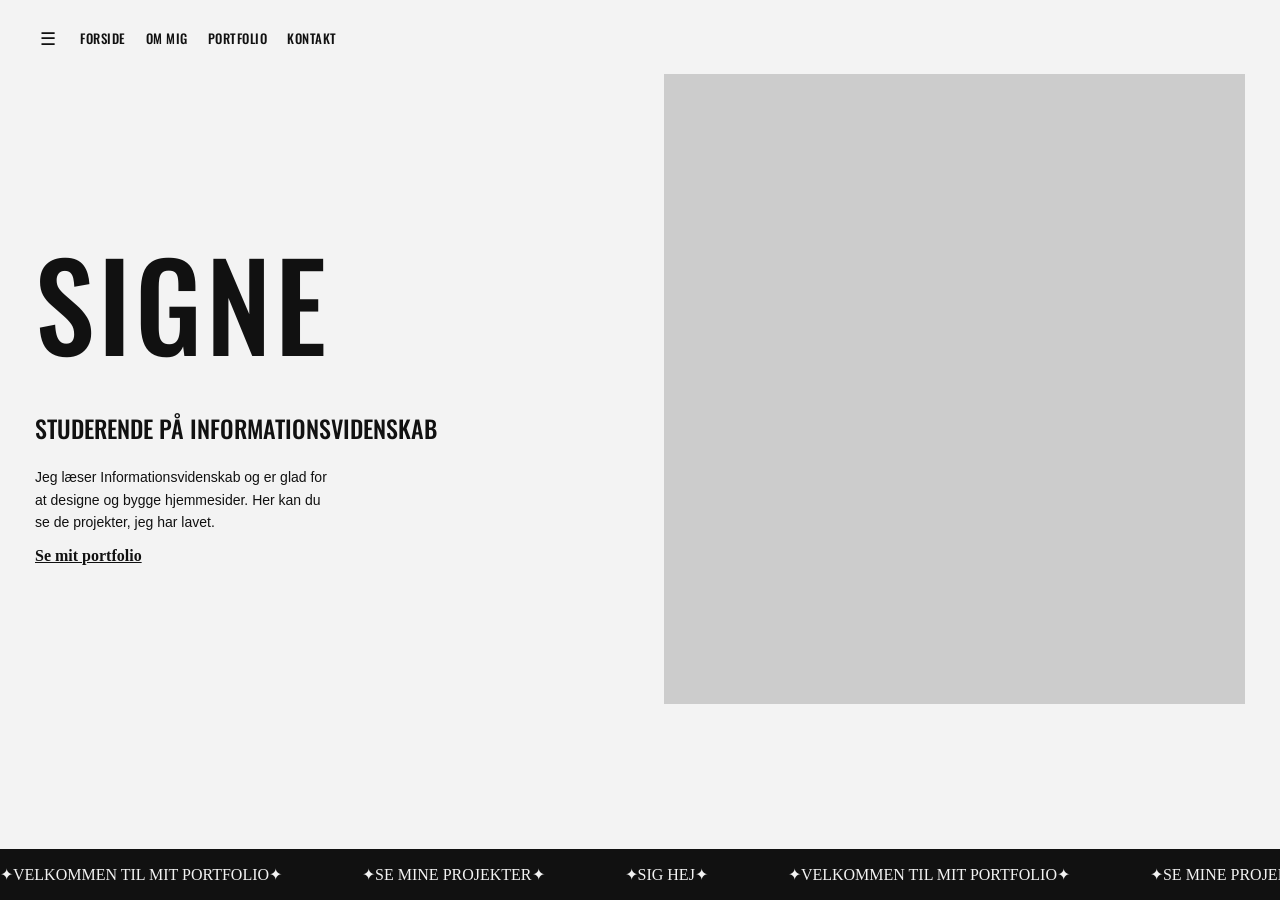
<file: index.html>
<!DOCTYPE html>
<html lang="da">

<head>
    <meta charset="UTF-8">
    <meta name="viewport" content="width=device-width, initial-scale=1.0">
    <title>Signejustesenkarlsen</title>
    <link rel="stylesheet" href="css/style.css">
</head>

<body>
    <nav>
        <span class="menu-ikon">☰</span>
        <ul>
            <li><a href="index.html">Forside</a></li>
            <li><a href="om-mig.html">Om mig</a></li>
            <li><a href="portfolio.html">Portfolio</a></li>
            <li><a href="kontakt.html">Kontakt</a></li>
        </ul>
    </nav>
    <main class="forside">
        <div class="forside-tekst">
            <h1>SIGNE</h1>

            <h2>Studerende på Informationsvidenskab</h2>

            <p>Jeg læser Informationsvidenskab og er glad for at designe og bygge hjemmesider. Her kan du se de
                projekter, jeg har lavet.</p>

            <a href="portfolio.html" class="knap">Se mit portfolio</a>
        </div>

        <div class="forside-billede"></div>

    </main>

    <div id="tekst">
        <p id="bannertekst">
            <span>✦VELKOMMEN TIL MIT PORTFOLIO✦</span>
            <span>✦SE MINE PROJEKTER✦</span>
            <span>✦SIG HEJ✦</span>
            <span>✦VELKOMMEN TIL MIT PORTFOLIO✦</span>
            <span>✦SE MINE PROJEKTER✦</span>
            <span>✦SIG HEJ✦</span>
            <span>✦VELKOMMEN TIL MIT PORTFOLIO✦</span>
            <span>✦SE MINE PROJEKTER✦</span>
            <span>✦SIG HEJ✦</span>
            <span>✦VELKOMMEN TIL MIT PORTFOLIO✦</span>
            <span>✦SE MINE PROJEKTER✦</span>
            <span>✦SIG HEJ✦</span>
        </p>
    </div>

</body>

</html>
</file>
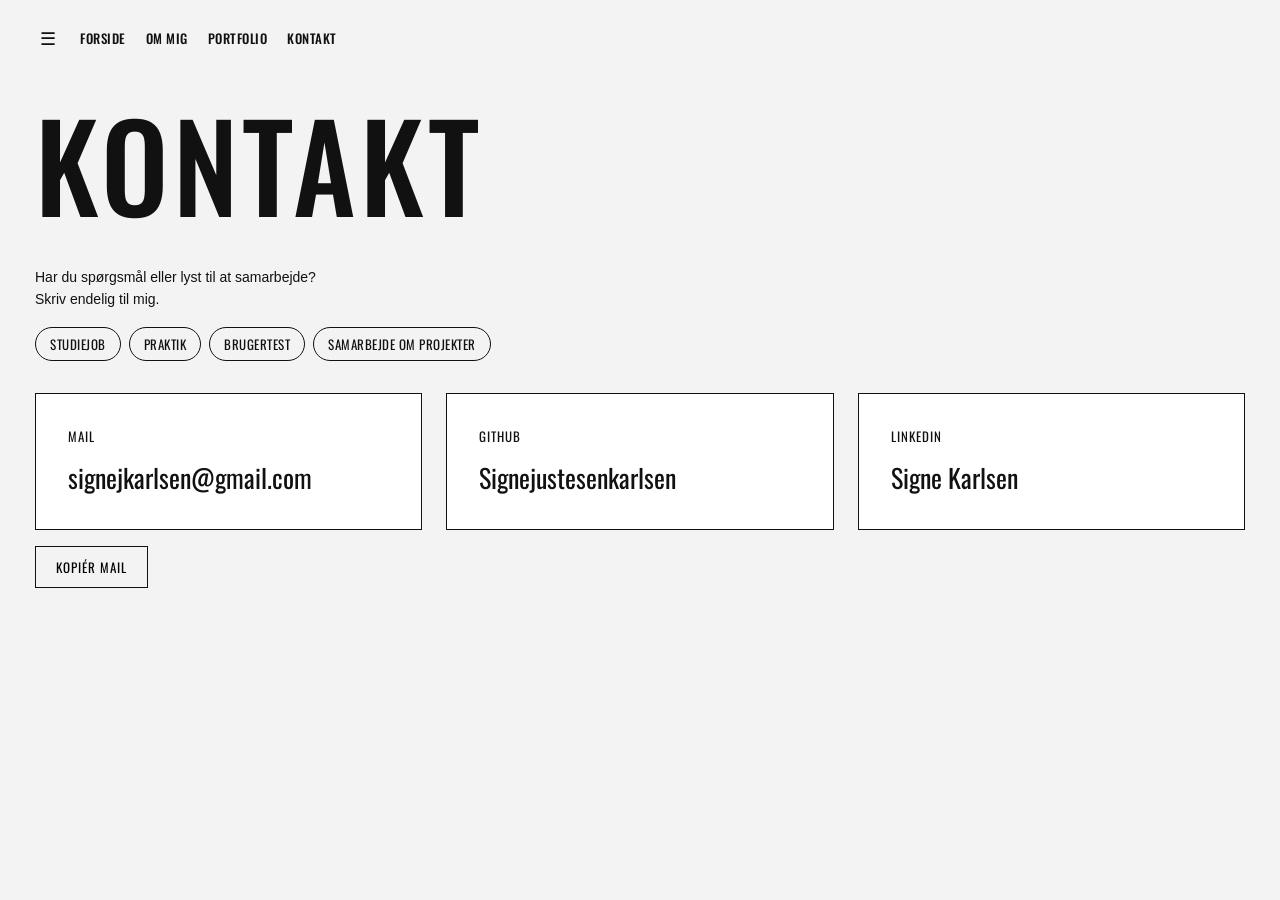
<file: kontakt.html>
<!DOCTYPE html>
<html lang="da">

<head>
    <meta charset="UTF-8">
    <meta name="viewport" content="width=device-width, initial-scale=1.0">
    <title>Signejustesenkarlsen/kontakt</title>
    <link rel="stylesheet" href="css/style.css">
</head>

<body>
    <nav>
        <span class="menu-ikon">☰</span>
        <ul>
            <li><a href="index.html">Forside</a></li>
            <li><a href="om-mig.html">Om mig</a></li>
            <li><a href="portfolio.html">Portfolio</a></li>
            <li><a href="kontakt.html">Kontakt</a></li>
        </ul>
    </nav>

    <main>
        <h1>KONTAKT</h1>
        <p>Har du spørgsmål eller lyst til at samarbejde? Skriv endelig til mig.</p>
        <ul class="kontakt-emner">
            <li>Studiejob</li>
            <li>Praktik</li>
            <li>Brugertest</li>
            <li>Samarbejde om projekter</li>
        </ul>
        <div class="kontakt-bokse">
            <a href="mailto:signejkarlsen@gmail.com" class="kontakt-kort">
                <span class="kontakt-label">Mail</span>
                <span class="kontakt-stor">signejkarlsen@gmail.com</span>
            </a>

            <a href="https://github.com/Signejustesenkarlsen" target="_blank" class="kontakt-kort">
                <span class="kontakt-label">GitHub</span>
                <span class="kontakt-stor">Signejustesenkarlsen</span>
            </a>

            <a href="https://www.linkedin.com/in/signe-karlsen-2b0447449" target="_blank" class="kontakt-kort">
                <span class="kontakt-label">LinkedIn</span>
                <span class="kontakt-stor">Signe Karlsen</span>
            </a>
        </div>
        <button id="kopier-mail" class="kopier-knap">Kopiér mail</button>
    </main>
    <script src="js/kontakt.js"></script>
</body>

</html>
</file>
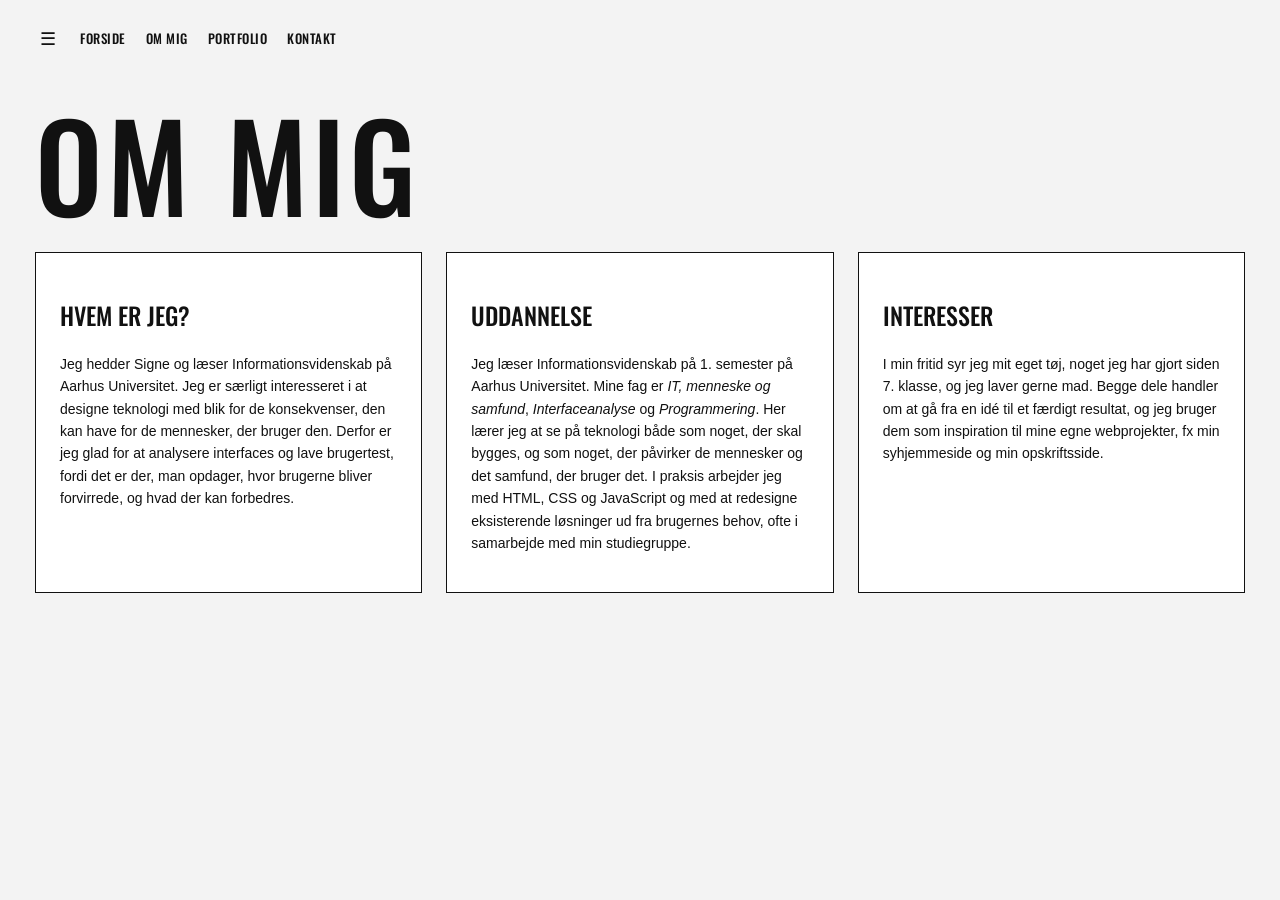
<file: om-mig.html>
<!DOCTYPE html>
<html lang="da">

<head>
    <meta charset="UTF-8">
    <meta name="viewport" content="width=device-width, initial-scale=1.0">
    <title>Signejustesenkarlsen/om-mig</title>
    <link rel="stylesheet" href="css/style.css">
</head>

<body>
    <nav>
        <span class="menu-ikon">☰</span>
        <ul>
            <li><a href="index.html">Forside</a></li>
            <li><a href="om-mig.html">Om mig</a></li>
            <li><a href="portfolio.html">Portfolio</a></li>
            <li><a href="kontakt.html">Kontakt</a></li>
        </ul>
    </nav>

    <main>
        <h1>OM MIG</h1>

        <div class="om-bokse">
            <section class="om-boks">
                <h2>Hvem er jeg?</h2>
                <p>Jeg hedder Signe og læser Informationsvidenskab på Aarhus Universitet. Jeg er særligt interesseret i
                    at
                    designe teknologi med blik for de konsekvenser, den kan have for de mennesker, der bruger den.
                    Derfor er
                    jeg glad for at analysere interfaces og lave brugertest, fordi det er der, man opdager, hvor
                    brugerne
                    bliver forvirrede, og hvad der kan forbedres.</p>
            </section>

            <section class="om-boks">
                <h2>Uddannelse</h2>
                <p>Jeg læser Informationsvidenskab på 1. semester på Aarhus Universitet. Mine fag er <em>IT, menneske og
                        samfund</em>, <em>Interfaceanalyse</em> og <em>Programmering</em>. Her lærer jeg at se på
                    teknologi
                    både som noget, der skal bygges, og som noget, der påvirker de mennesker og det samfund, der bruger
                    det.
                    I praksis arbejder jeg med HTML, CSS og JavaScript og med at redesigne eksisterende løsninger ud fra
                    brugernes behov, ofte i samarbejde med min studiegruppe.</p>
            </section>

            <section class="om-boks">
                <h2>Interesser</h2>
                <p>I min fritid syr jeg mit eget tøj, noget jeg har gjort siden 7. klasse, og jeg laver gerne mad. Begge
                    dele handler om at gå fra en idé til et færdigt resultat, og jeg bruger dem som inspiration til mine
                    egne webprojekter, fx min syhjemmeside og min opskriftsside.</p>
            </section>
        </div>
    </main>
</body>

</html>
</file>
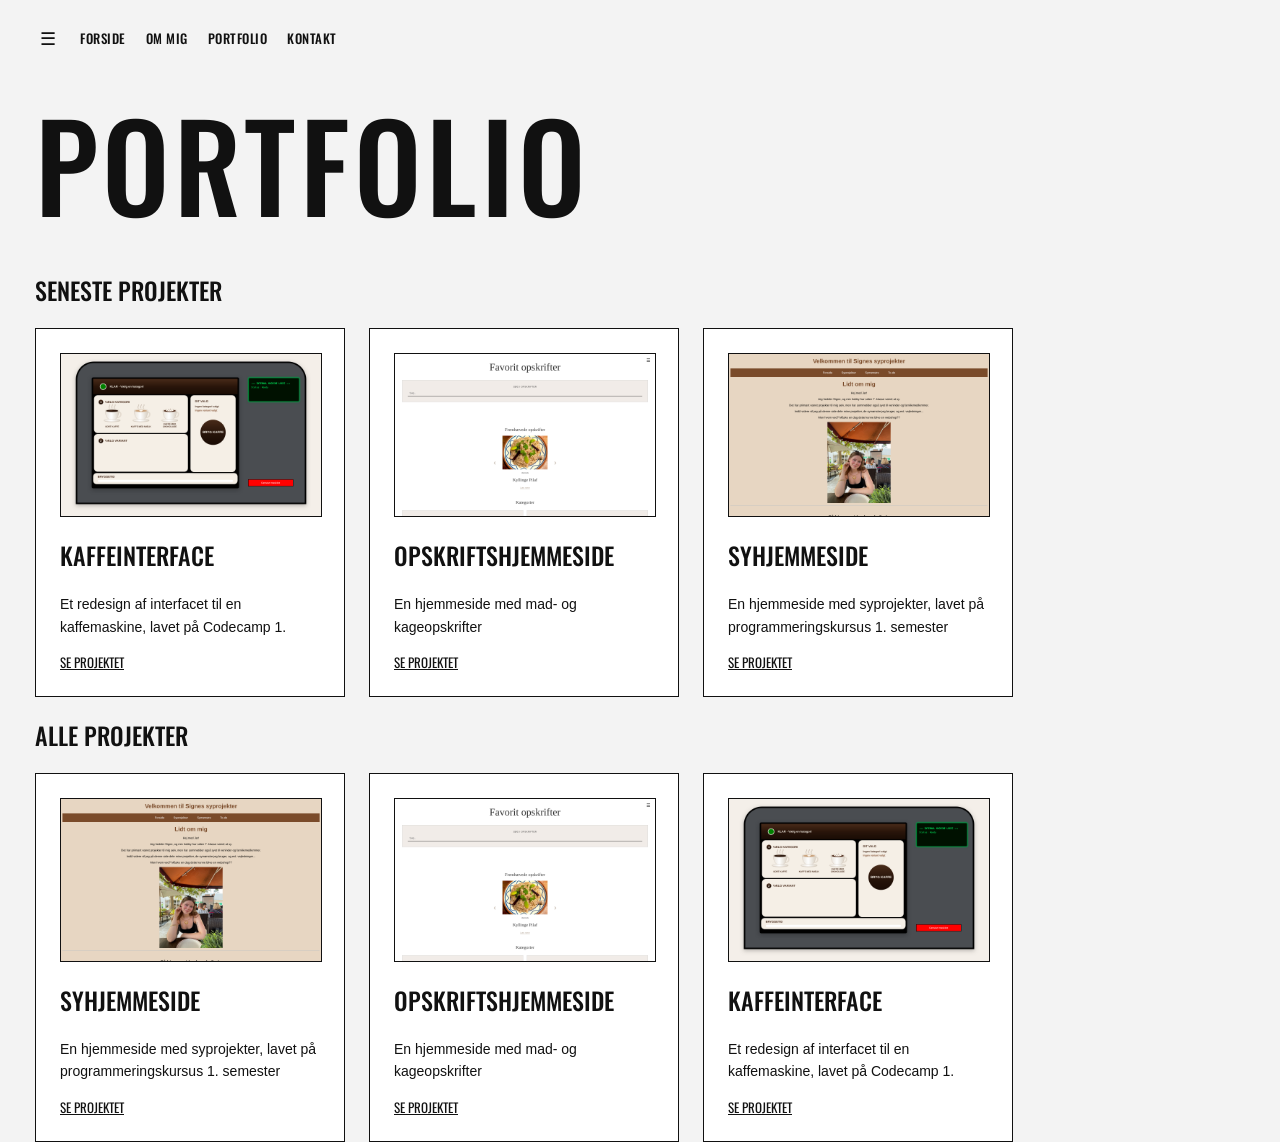
<file: portfolio.html>
<!DOCTYPE html>
<html lang="da">

<head>
    <meta charset="UTF-8">
    <meta name="viewport" content="width=device-width, initial-scale=1.0">
    <title>Signejustesenkarlsen/portfolio</title>
    <link rel="stylesheet" href="css/style.css">
</head>

<body>
    <nav>
        <span class="menu-ikon">☰</span>
        <ul>
            <li><a href="index.html">Forside</a></li>
            <li><a href="om-mig.html">Om mig</a></li>
            <li><a href="portfolio.html">Portfolio</a></li>
            <li><a href="kontakt.html">Kontakt</a></li>
        </ul>
    </nav>
    <main>
        <h1>PORTFOLIO</h1>

        <h2>Seneste projekter</h2>
        <div id="seneste"></div>
        
        <h2>Alle projekter</h2>
        <div id="projekter">

        </div>
    </main>
    <script src="js/data.js"></script>
    <script src="js/projekter.js"></script>
</body>

</html>
</file>
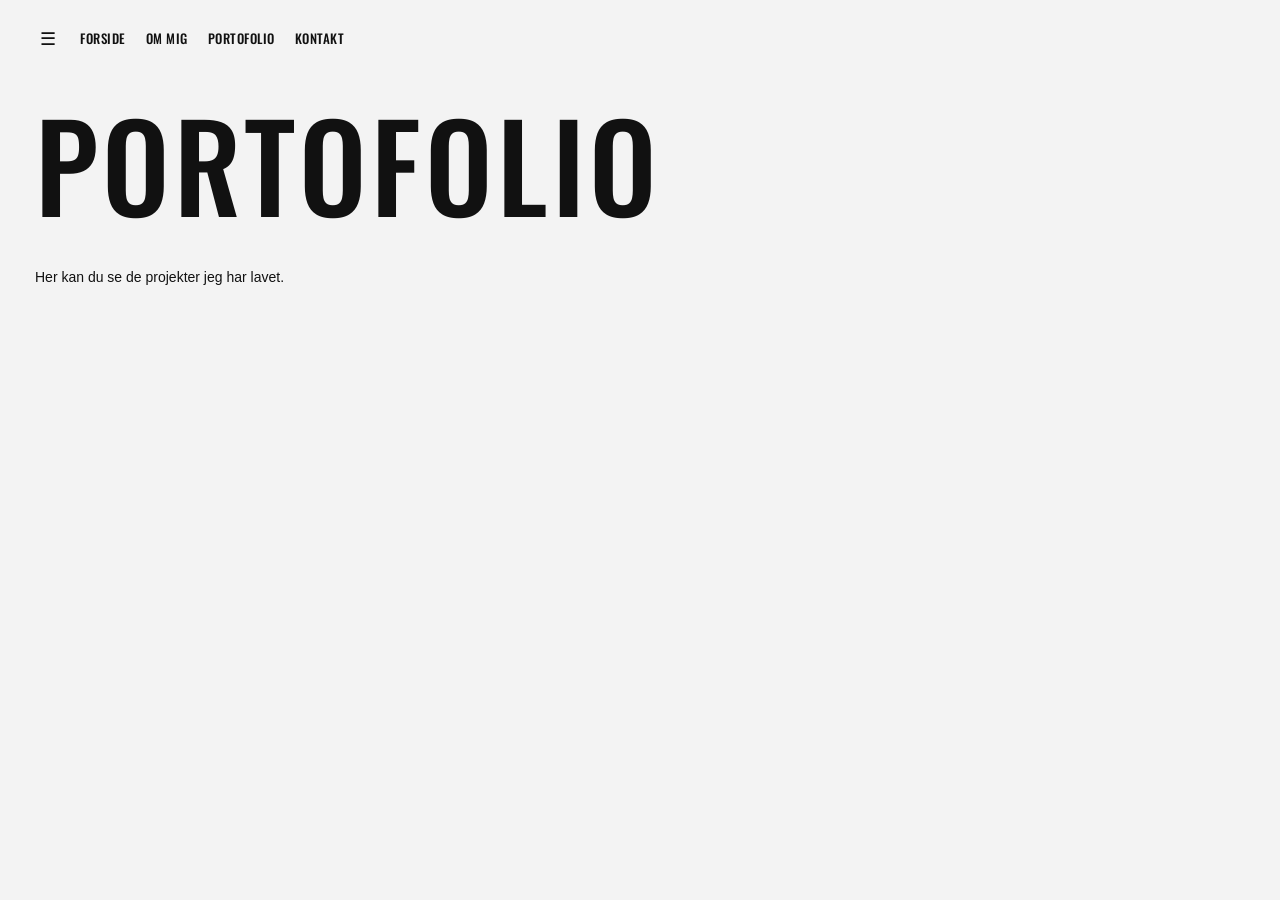
<file: portofolio.html>
<!DOCTYPE html>
<html lang="en">

<head>
    <meta charset="UTF-8">
    <meta name="viewport" content="width=device-width, initial-scale=1.0">
    <title>Signejustesenkarlsen/portofolio</title>
    <link rel="stylesheet" href="css/style.css">
</head>

<body>
    <nav>
        <span class="menu-ikon">☰</span>
        <ul>
            <li><a href="index.html">Forside</a></li>
            <li><a href="om-mig.html">Om mig</a></li>
            <li><a href="portofolio.html">Portofolio</a></li>
            <li><a href="kontakt.html">Kontakt</a></li>
        </ul>
    </nav>
    <main>
        <h1>PORTOFOLIO</h1>
        <p>Her kan du se de projekter jeg har lavet.</p>

        <div id="projekter">

        </div>
    </main>
    <script src="js/data.js"></script>
    <script src="js/projekter.js"></script>
</body>

</html>
</file>
<file: css/style.css>
@import url('https://fonts.googleapis.com/css2?family=Oswald:wght@400;500&display=swap');

body {
    margin: 0;
    background-color: #f3f3f3;
    color: #111;
}

nav {
    display: flex;
    align-items: center;
    gap: 24px;
    padding: 24px 40px;
    font-family: 'Oswald', sans-serif;
}

.menu-ikon {
    font-size: 18px;
    cursor: pointer;
}

nav ul {
    display: flex;
    gap: 20px;
    list-style: none;
    margin: 0;
    padding: 0;
}

nav a {
    color: #111;
    text-decoration: none;
    text-transform: uppercase;
    font-size: 13px;
    font-weight: 500;
    letter-spacing: 0.5px;
}

nav a:hover {
    text-decoration: underline;
}

@keyframes banner {
    from {
        transform: translateX(-50%);
    }

    to {
        transform: translateX(0);
    }
}

#tekst {
    position: absolute;
    bottom: 0;
    left: 0;
    width: 100%;
    background-color: #111;
    overflow: hidden;
}

#bannertekst {
    color: #f3f3f3;
    animation-name: banner;
    animation-duration: 20s;
    animation-iteration-count: infinite;
    display: flex;
    gap: 80px;
    white-space: nowrap;
    width: max-content;
    padding-right: 80px;
    animation-timing-function: linear;
}

main {
    margin: 0 35px;
}

a {
    color: #111;
    font-weight: bold;
}

h1 {
    font-family: 'Oswald', sans-serif;
    font-size: 120px;
    font-weight: 500;
    letter-spacing: 4px;
    margin: 0;
}

h2 {
    font-family: 'Oswald', sans-serif;
    font-size: 24px;
    font-weight: 500;
    text-transform: uppercase;
}

main p {
    font-family: Arial, sans-serif;
    font-size: 14px;
    line-height: 1.6;
    max-width: 300px;
}
#seneste,
#projekter {
    display: flex;
    flex-wrap: wrap;
    gap: 24px;
}

.projekt {
    background-color: #fff;
    padding: 24px;
    width: 260px;
    border: 1px solid #111;
}

.galleri {
    display: grid;
    grid-template-columns: 1fr 1fr;
    gap: 16px;
    max-width: 900px;
}

.case-billede {
    width: 100%;
    display: block;
    border: 1px solid #111;
}

#case p {
    max-width: 640px;
}

#case h1 {
    font-size: 80px;
}

.tilbage {
    font-family: 'Oswald', sans-serif;
    font-weight: 400;
    font-size: 13px;
    text-transform: uppercase;
    text-decoration: none;
    display: inline-block;
    margin-bottom: 24px;
}

.projekt-billede {
    width: 100%;
    display: block;
    border: 1px solid #111;
}

.projekt a {
    font-family: 'Oswald', sans-serif;
    font-weight: 400;
    font-size: 13px;
    text-transform: uppercase;
}

#lightbox {
    display: none;
    position: fixed;
    top: 0;
    left: 0;
    width: 100%;
    height: 100%;
    background-color: rgba(0, 0, 0, 0.85);
    justify-content: center;
    align-items: center;
    cursor: pointer;
    z-index: 100;
}

#lightbox.vis {
    display: flex;
}

#lightbox-billede {
    max-width: 90%;
    max-height: 90%;
}

.om-bokse {
    display: grid;
    grid-template-columns: repeat(3, 1fr);
    gap: 24px;
}

.om-boks {
    background-color: #fff;
    border: 1px solid #111;
    padding: 24px;
}

.om-boks p {
    max-width: none;
}

.forside {
    display: grid;
    grid-template-columns: 1fr 1fr;
    gap: 48px;
    align-items: center;
}

.forside-billede {
    background-color: #ccc;
    aspect-ratio: 4 / 5;
    max-height: 70vh;
    width: 100%;
}

.kontakt-bokse {
    display: grid;
    grid-template-columns: repeat(3, 1fr);
    gap: 24px;
    margin-top: 32px;
}

.kontakt-kort {
    display: flex;
    flex-direction: column;
    gap: 12px;
    background-color: #fff;
    border: 1px solid #111;
    padding: 32px;
    text-decoration: none;
    font-weight: normal;
    transition: background-color 0.2s, color 0.2s;
}

.kontakt-kort:hover {
    background-color: #111;
    color: #f3f3f3;
}

.kontakt-label {
    font-family: 'Oswald', sans-serif;
    font-size: 13px;
    text-transform: uppercase;
    letter-spacing: 1px;
}

.kontakt-stor {
    font-family: 'Oswald', sans-serif;
    font-size: 26px;
    word-break: break-word;
}

.kopier-knap {
    margin-top: 16px;
    background-color: transparent;
    border: 1px solid #111;
    padding: 10px 20px;
    font-family: 'Oswald', sans-serif;
    font-size: 13px;
    text-transform: uppercase;
    letter-spacing: 1px;
    cursor: pointer;
    transition: background-color 0.2s, color 0.2s;
}

.kopier-knap:hover {
    background-color: #111;
    color: #f3f3f3;
}

.kontakt-emner {
    display: flex;
    flex-wrap: wrap;
    gap: 8px;
    list-style: none;
    padding: 0;
    margin: 16px 0 0 0;
}

.kontakt-emner li {
    border: 1px solid #111;
    border-radius: 999px;
    padding: 6px 14px;
    font-family: 'Oswald', sans-serif;
    font-size: 13px;
    text-transform: uppercase;
    letter-spacing: 0.5px;
}

@media (max-width: 600px) {

    h1,
    #case h1 {
        font-size: 48px;
        word-break: break-word;
    }

    nav {
        padding: 20px;
        gap: 16px;
    }

    nav ul {
        gap: 12px;
        flex-wrap: wrap;
    }

    nav a {
        white-space: nowrap;
    }

    main {
        margin: 0 20px;
    }

    .om-bokse {
        grid-template-columns: 1fr;
    }

    .forside {
        grid-template-columns: 1fr;
    }

    .kontakt-bokse {
        grid-template-columns: 1fr;
    }
}
</file>
